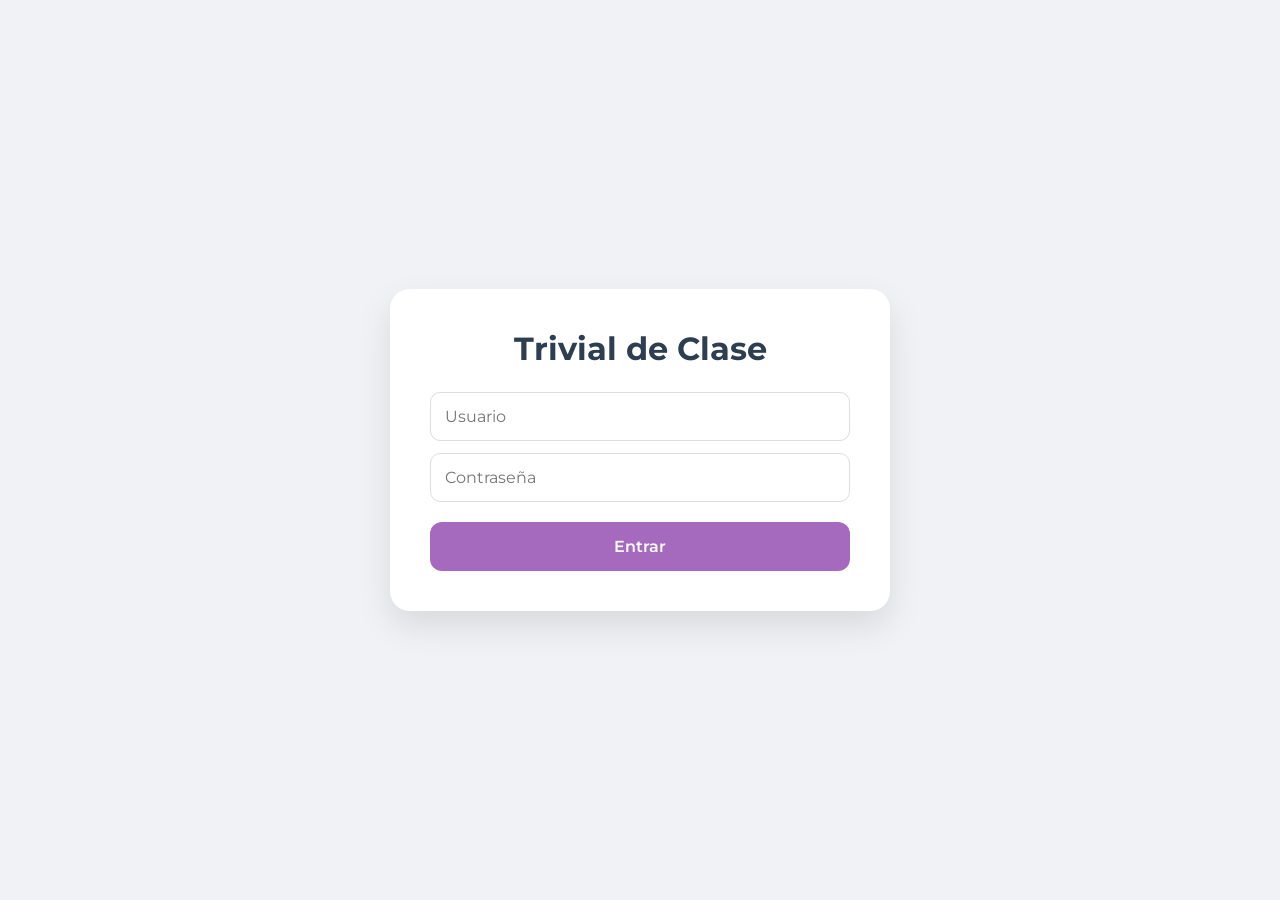
<file: index.html>
<!DOCTYPE html>
<html lang="es">
<head>
    <meta charset="UTF-8">
    <meta name="viewport" content="width=device-width, initial-scale=1.0">
    <link rel="stylesheet" href="estilos.css?v=1.5">
    <title>Login - Trivial</title>
</head>
<body>
    <div class="container">
        <h1>Trivial de Clase</h1>
        <div class="opciones-container">
            <input type="text" id="user" placeholder="Usuario">
            <input type="password" id="pass" placeholder="Contraseña">
            <button class="btn-morado" onclick="login()">Entrar</button>
        </div>
        <p id="error" style="color:#ff5f5f; display:none; margin-top:15px; font-weight:600;">⚠️ Datos incorrectos</p>
    </div>
    <script>
        function login() {
            const u = document.getElementById('user').value.trim().toLowerCase();
            const p = document.getElementById('pass').value.trim();
            if (u === "claudia" && p === "jorgemiamog") { location.href = "ij8HIJ87897234rJHUHWF892id.html"; }
            else if (u === "alumno" && p === "12345") { location.href = "menu.html"; }
            else { document.getElementById('error').style.display = 'block'; }
        }
    </script>
</body>
</html>
</file>
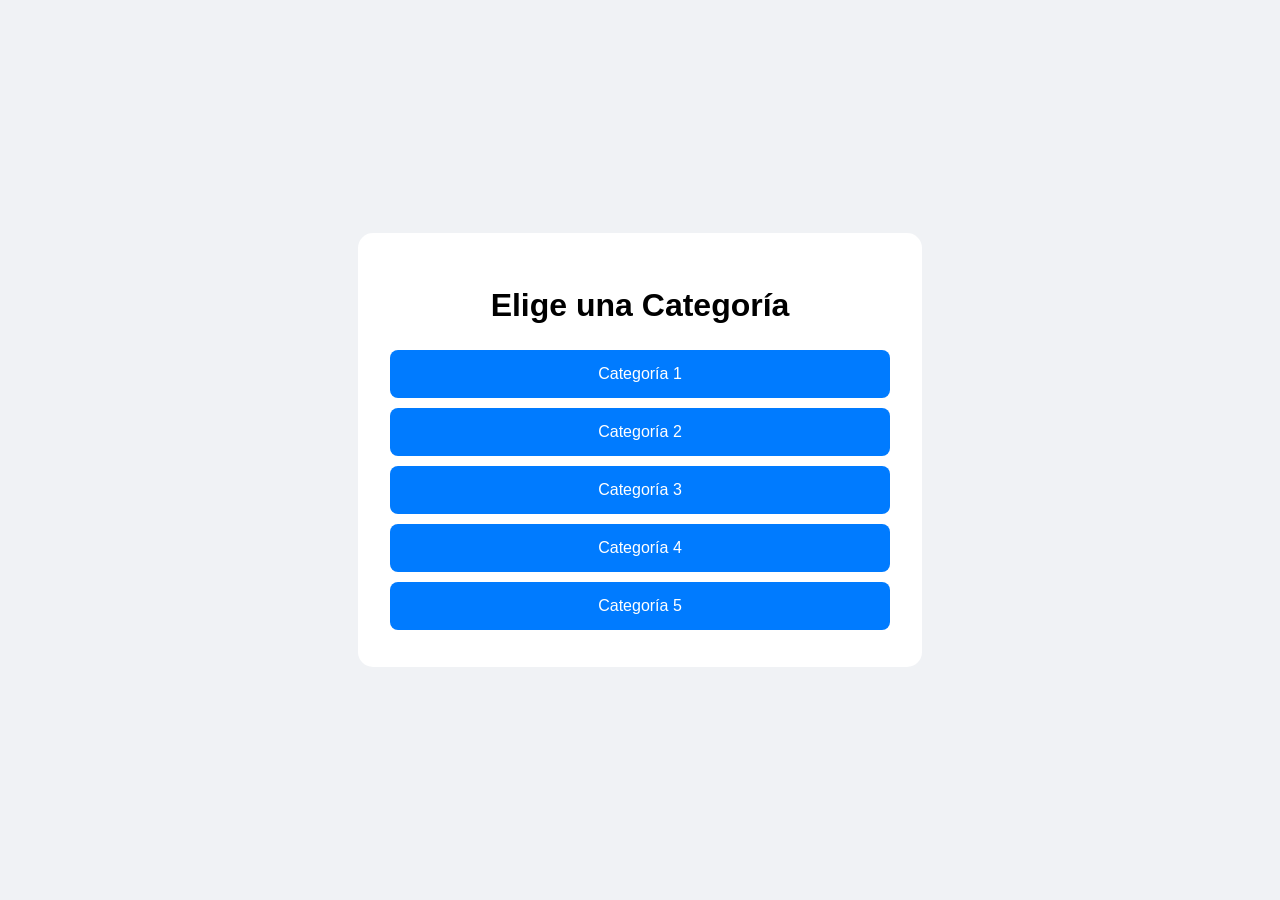
<file: indext.html>
<!DOCTYPE html>
<html lang="es">
<head>
    <meta charset="UTF-8">
    <meta name="viewport" content="width=device-width, initial-scale=1.0">
    <title>Mi Web de Preguntas</title>
    <style>
        body { font-family: sans-serif; display: flex; flex-direction: column; align-items: center; justify-content: center; height: 100vh; background-color: #f0f2f5; margin: 0; }
        .container { background: white; padding: 2rem; border-radius: 15px; shadow: 0 4px 6px rgba(0,0,0,0.1); text-align: center; width: 90%; max-width: 500px; }
        button { width: 100%; margin: 5px 0; padding: 15px; font-size: 16px; cursor: pointer; border: none; border-radius: 8px; transition: 0.3s; }
        .btn-cat { background-color: #007bff; color: white; }
        .btn-cat:hover { background-color: #0056b3; }
        #zona-pregunta { display: none; margin-top: 20px; border-top: 2px solid #eee; padding-top: 20px; }
        .respuesta { background-color: #e9ecef; margin: 5px 0; }
        .btn-volver { background-color: #6c757d; color: white; margin-top: 20px; }
    </style>
</head>
<body>

    <div class="container" id="menu-principal">
        <h1>Elige una Categoría</h1>
        <button class="btn-cat" onclick="generarPregunta(0)">Categoría 1</button>
        <button class="btn-cat" onclick="generarPregunta(1)">Categoría 2</button>
        <button class="btn-cat" onclick="generarPregunta(2)">Categoría 3</button>
        <button class="btn-cat" onclick="generarPregunta(3)">Categoría 4</button>
        <button class="btn-cat" onclick="generarPregunta(4)">Categoría 5</button>
    </div>

    <div class="container" id="zona-pregunta">
        <h2 id="titulo-pregunta"></h2>
        <div id="opciones"></div>
        <button class="btn-volver" onclick="volver()">Volver al Menú</button>
    </div>

    <script>
        // AQUÍ PUEDES AÑADIR TODAS LAS PREGUNTAS QUE QUIERAS
        const baseDeDatos = [
            [ // Categoría 1
                { p: "¿Cuál es la capital de España?", r: ["Madrid", "Barcelona", "Sevilla"] },
                { p: "¿Qué color sale de mezclar azul y amarillo?", r: ["Verde", "Rosa", "Gris"] }
            ],
            [ // Categoría 2
                { p: "¿Cuánto es 5 x 5?", r: ["25", "30", "20"] },
                { p: "¿Cuántos continentes hay?", r: ["6", "5", "7"] }
            ],
            [ // Categoría 3 (y así hasta 5...)
                { p: "¿Quién pintó la Mona Lisa?", r: ["Da Vinci", "Picasso", "Dalí"] }
            ],
            [ { p: "Pregunta Cat 4", r: ["R1", "R2"] } ],
            [ { p: "Pregunta Cat 5", r: ["R1", "R2"] } ]
        ];

        function generarPregunta(index) {
            const categoria = baseDeDatos[index];
            const aleatoria = categoria[Math.floor(Math.random() * categoria.length)];
            
            document.getElementById('menu-principal').style.display = 'none';
            document.getElementById('zona-pregunta').style.display = 'block';
            
            document.getElementById('titulo-pregunta').innerText = aleatoria.p;
            const divOpciones = document.getElementById('opciones');
            divOpciones.innerHTML = ""; // Limpiar opciones anteriores

            aleatoria.r.forEach(respuesta => {
                const btn = document.createElement('button');
                btn.className = 'respuesta';
                btn.innerText = respuesta;
                btn.onclick = () => alert("Has seleccionado: " + respuesta);
                divOpciones.appendChild(btn);
            });
        }

        function volver() {
            document.getElementById('menu-principal').style.display = 'block';
            document.getElementById('zona-pregunta').style.display = 'none';
        }
    </script>
</body>
</html>
</file>
<file: estilos.css>
/* IMPORTACIÓN DE FUENTE PROFESIONAL */
@import url('https://fonts.googleapis.com/css2?family=Montserrat:wght@400;600;700&display=swap');

* { 
    box-sizing: border-box; 
    margin: 0; 
    padding: 0; 
}

body { 
    font-family: 'Montserrat', sans-serif; 
    display: flex; 
    align-items: center; 
    justify-content: center; 
    min-height: 100vh; 
    background-color: #f0f2f5; 
    padding: 20px; 
    color: #333;
}

/* CONTENEDOR PRINCIPAL */
.container { 
    background: white; 
    padding: 2.5rem; 
    border-radius: 20px; 
    box-shadow: 0 15px 35px rgba(0,0,0,0.1); 
    text-align: center; 
    width: 100%; 
    max-width: 500px; 
}

h1 { margin-bottom: 1.5rem; font-weight: 700; color: #2c3e50; }
h2 { margin-bottom: 1.2rem; font-size: 1.3rem; line-height: 1.4; }

/* INPUTS Y SELECTS */
input, select, textarea { 
    width: 100%; 
    padding: 14px; 
    margin-bottom: 12px; 
    border-radius: 10px; 
    border: 1px solid #ddd; 
    font-family: 'Montserrat'; 
    font-size: 1rem;
}

/* BOTONES GENERALES */
button { 
    padding: 15px; 
    font-size: 1rem; 
    font-family: 'Montserrat'; 
    font-weight: 600; 
    border: none; 
    border-radius: 12px; 
    cursor: pointer; 
    transition: all 0.2s ease; 
    width: 100%; 
    margin-top: 8px; 
    display: block;
}

button:active { transform: scale(0.98); }
button:disabled { opacity: 0.6; cursor: not-allowed; }

/* COLORES DE CATEGORÍAS */
.btn-rojo { background-color: #ff5f5f; color: white; }
.btn-verde { background-color: #27ae60; color: white; }
.btn-amarillo { background-color: #f1c40f; color: #333; }
.btn-morado { background-color: #a569bd; color: white; }
.btn-menta { background-color: #48c9b0; color: white; }
.btn-volver { background-color: #bdc3c7; color: white; margin-top: 25px; font-size: 0.9rem; }

/* TEMPORIZADOR CIRCULAR */
.timer-container { 
    display: flex; 
    justify-content: center; 
    margin-bottom: 25px; 
}

.timer-circle {
    width: 80px; 
    height: 80px; 
    border-radius: 50%;
    display: flex; 
    align-items: center; 
    justify-content: center;
    /* Quitamos el border: 4px solid #ddd; y usamos background */
    background: conic-gradient(#27ae60 0deg, #eee 0deg);
    position: relative;
    transition: background 0.2s ease;
}

.timer-circle::before {
    content: ""; 
    position: absolute; 
    width: 70px; 
    height: 70px;
    background: white; 
    border-radius: 50%;
}

.timer-text { 
    position: relative; 
    z-index: 10; 
    font-weight: 700; 
    font-size: 1.6rem; 
}

/* CAJA DE DEFINICIÓN */
.definicion-box {
    background: #f8f9fa; 
    padding: 20px; 
    border-radius: 15px;
    border: 2px solid #eee; 
    margin-bottom: 20px; 
    font-size: 1.1rem;
    line-height: 1.6;
    text-align: left;
}

/* BARRA DE RETORNO (5 SEGUNDOS) */
.progress-container { 
    margin-top: 30px; 
    display: none; 
    background: #fdfefe;
    padding: 10px;
    border-radius: 10px;
}

.p-bar-bg { 
    width: 100%; 
    background: #eee; 
    height: 12px; 
    border-radius: 10px; 
    overflow: hidden; 
}

.progress-bar {
    width: 100%; /* Empieza llena */
    height: 100%; 
    background: #34495e;
    border-radius: 10px;
    transition: width 5s linear; /* La animación dura exactamente 5 segundos */
}

/* RESPONSIVE (MÓVIL) */
@media (max-width: 480px) {
    .container {
        padding: 1.5rem;
        width: 95%;
    }
    
    h1 { font-size: 1.5rem; }
    
    button {
        padding: 18px;
        font-size: 1.1rem;
    }

    .timer-circle {
        width: 75px;
        height: 75px;
    }
}

/* ESTILOS EXTRA PARA EL ADMIN */
.card { 
    border: 1px solid #eee; 
    padding: 15px; 
    border-radius: 12px; 
    margin-bottom: 12px; 
    text-align: left; 
    background: #fff;
}

.btn-del { 
    background: #ff5f5f; 
    color: white; 
    padding: 5px 12px; 
    width: auto; 
    display: inline-block; 
    font-size: 0.8rem;
    float: right;
}

.hidden { display: none; }
</file>
